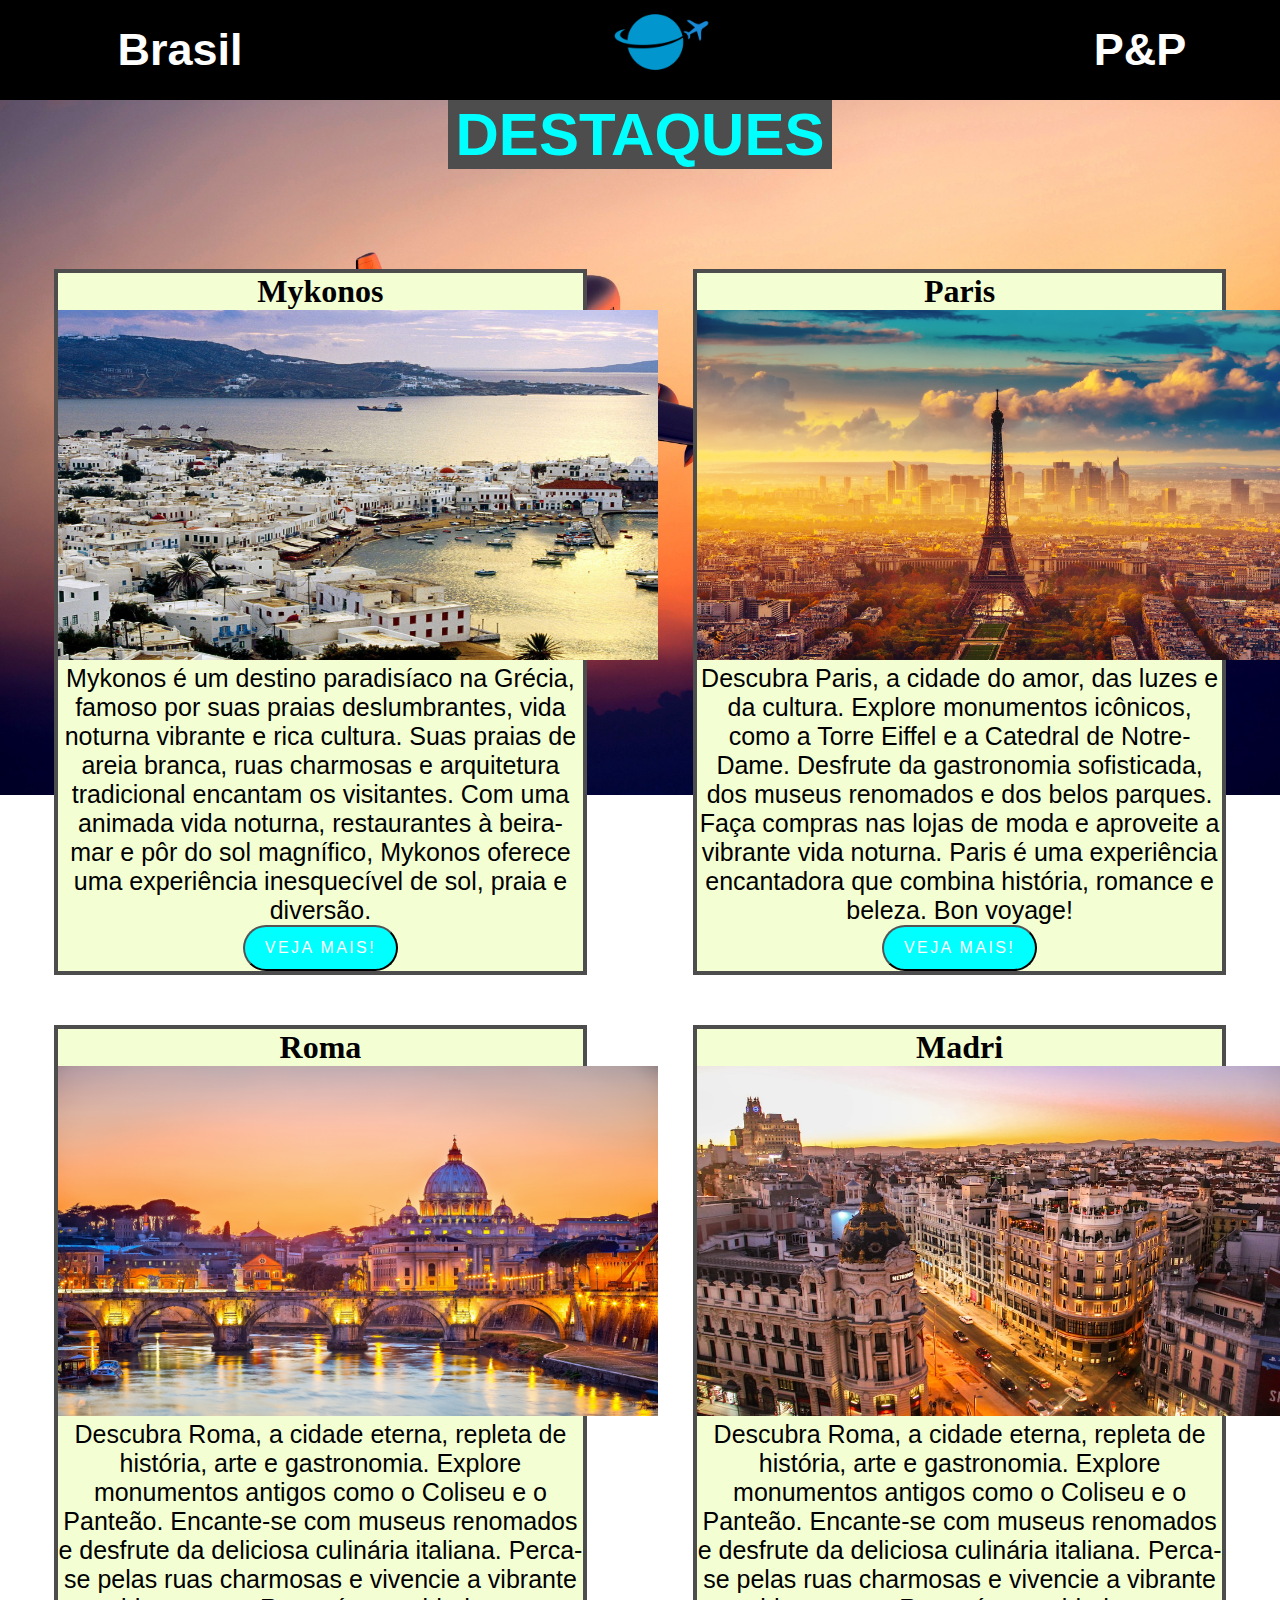
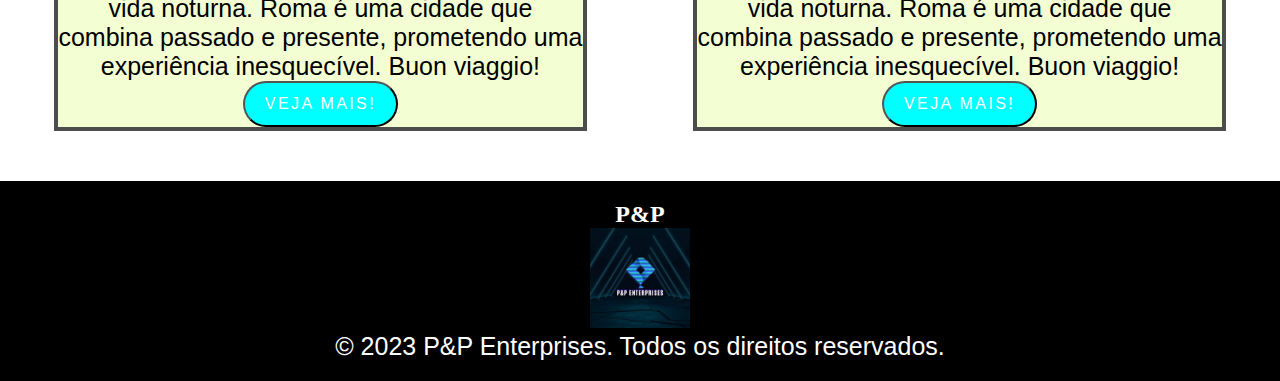
<file: index.html>
<!DOCTYPE html>
<html lang="en">
<head>
    <meta charset="UTF-8">
    <meta name="viewport" content="width=device-width, initial-scale=1.0">
    <title>Traveling</title>
    <link rel="stylesheet" href="estilo.css">
    <link rel="icon" type="image/x-icon" href="favicon-16x16.png">
</head>
<body>
    <div class="menu">
        <div class="menu-item"><a href="Brasil.html" class="item-menu"><h2>Brasil</h2></a></div>
        <div class="menu-item">
          <a href="index.html"><img src="Img/Logo1.png" alt="" class="travel"></a>
        </div>
        <div class="menu-item" ><a href="P&P.html" class="item-menu"><h2>P&P</h2></a></div>
      </div>
    </div>
    <div class="tittle-body">
    <h1 class="">DESTAQUES</h1>
    </div>
    <div class="pagina-vendas">
    <div class="venda">
        <h1>Mykonos</h1>
        <img src="Img/mykonos.jpg" alt="" class="local">
        <p>Mykonos é um destino paradisíaco na Grécia, famoso por suas praias deslumbrantes, vida noturna vibrante e rica cultura. Suas praias de areia branca, ruas charmosas e 
            arquitetura tradicional encantam os visitantes. Com uma animada vida noturna, restaurantes à beira-mar e pôr do sol magnífico, Mykonos oferece uma experiência inesquecível
             de sol, praia e diversão.</p>
             <button>Veja mais!</button>
    </div>
    <div class="venda">
        <h1>Paris</h1>
        <img src="Img/paris.jpg" alt="" class="local">
        <p>Descubra Paris, a cidade do amor, das luzes e da cultura. Explore monumentos icônicos, como a Torre Eiffel e a Catedral de Notre-Dame. Desfrute da gastronomia sofisticada, dos museus renomados e dos belos parques. Faça compras nas lojas de moda e aproveite a vibrante vida noturna. Paris é uma experiência encantadora que combina história, romance e beleza. Bon voyage!</p>
        <button>Veja mais!</button>
    </div>
    <div class="venda">
        <h1>Roma</h1>
        <img src="Img/roma.jpg" alt="" class="local">
        <p>Descubra Roma, a cidade eterna, repleta de história, arte e gastronomia. Explore monumentos antigos como o Coliseu e o Panteão. Encante-se com museus renomados e desfrute da deliciosa culinária italiana. Perca-se pelas ruas charmosas e vivencie a vibrante vida noturna. Roma é uma cidade que combina passado e presente, prometendo uma experiência inesquecível. Buon viaggio!</p>
             <button>Veja mais!</button>
    </div>
    <div class="venda">
        <h1>Madri</h1>
        <img src="Img/madri.jpg" alt="" class="local">
        <p>Descubra Roma, a cidade eterna, repleta de história, arte e gastronomia. Explore monumentos antigos como o Coliseu e o Panteão. Encante-se com museus renomados e desfrute da deliciosa culinária italiana. Perca-se pelas ruas charmosas e vivencie a vibrante vida noturna. Roma é uma cidade que combina passado e presente, prometendo uma experiência inesquecível. Buon viaggio!</p>
             <button>Veja mais!</button>
    </div>
    </div>  

    <footer>
        <div class="footer-container">
            <div class="footer-logo">
                <h2 class="">P&P</h2>
                <img src="Img/emp.jpeg" alt="" class="footer-logo-img">
            </div>
        </div>
        <div class="footer-bottom">
            <p class="footer-text">© 2023 P&P Enterprises. Todos os direitos reservados.</p>
        </div>
    </footer>
    
    
</body>
</html>
</file>
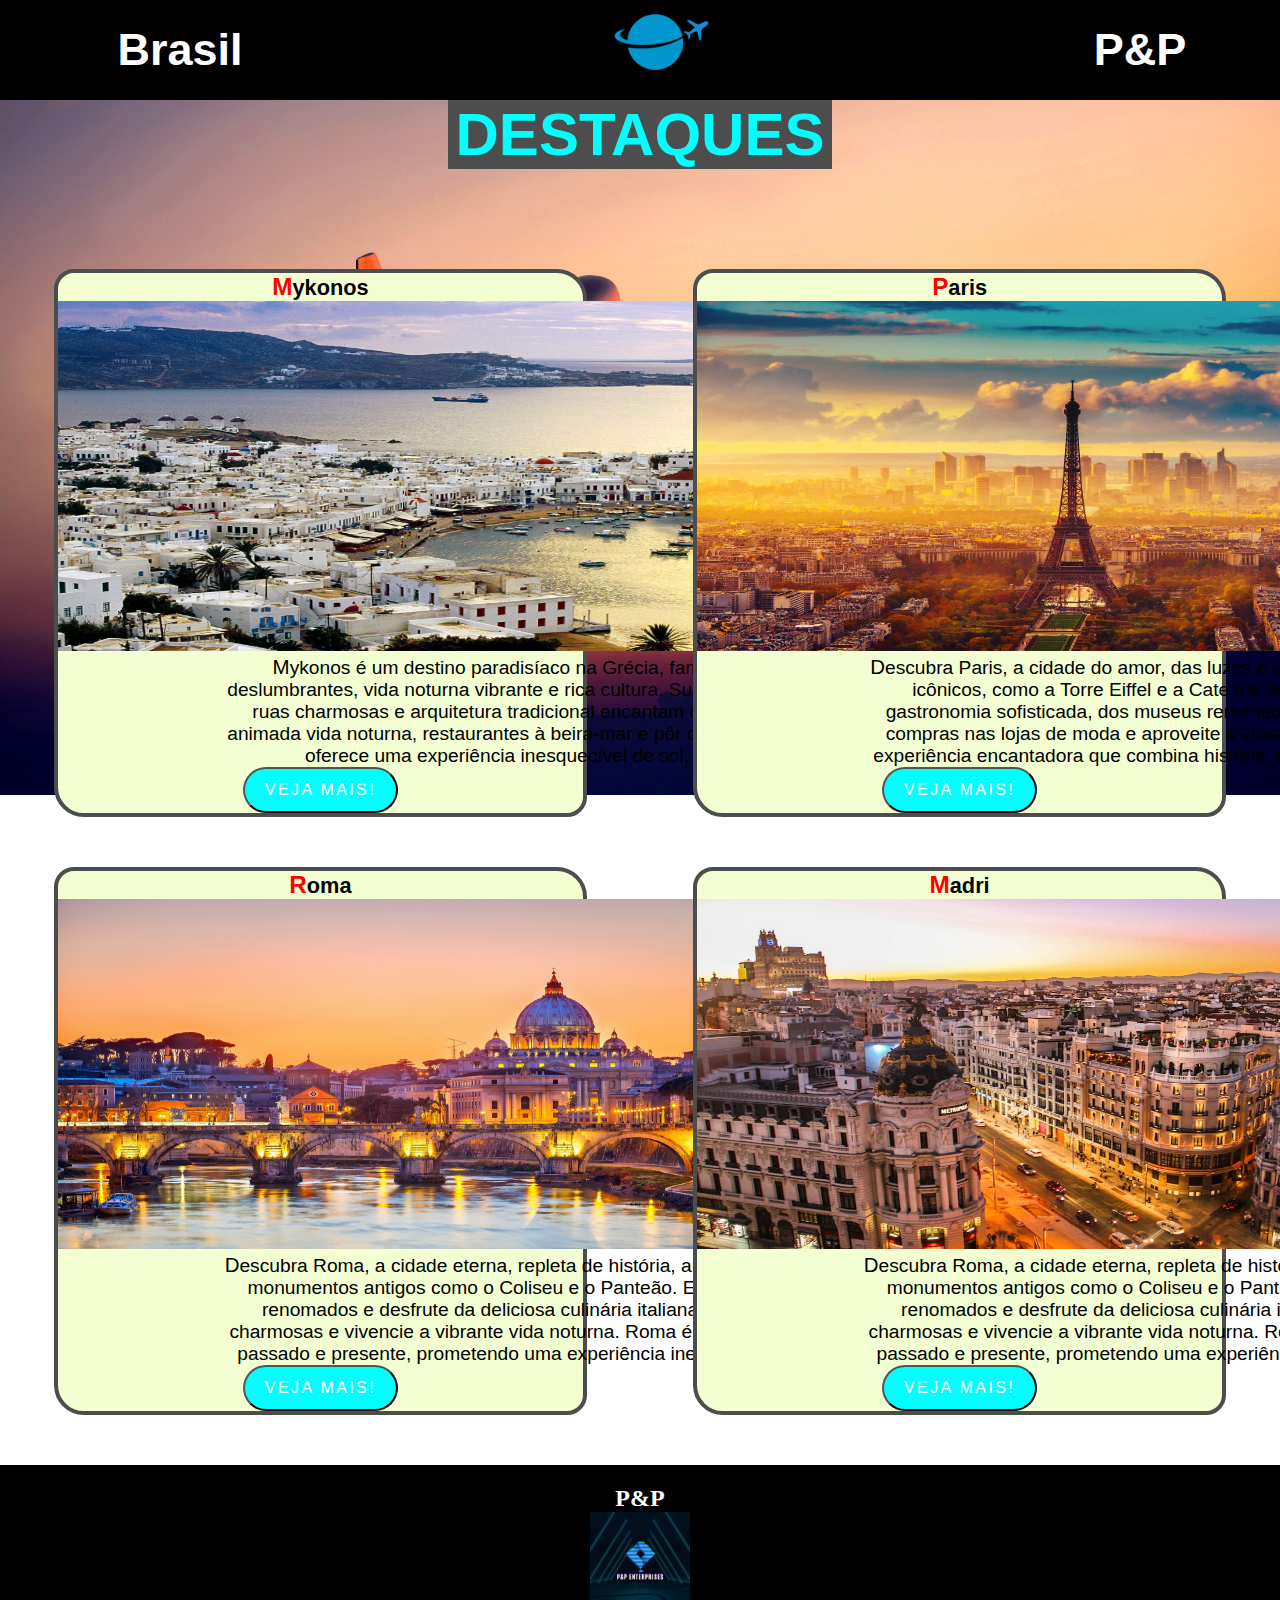
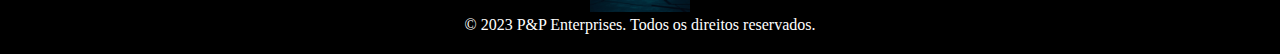
<file: Traveling/index.html>
<!DOCTYPE html>
<html lang="en">
<head>
    <meta charset="UTF-8">
    <meta name="viewport" content="width=device-width, initial-scale=1.0">
    <title>Traveling</title>
    <link rel="stylesheet" href="estilo.css">
    <link rel="icon" type="image/x-icon" href="favicon-16x16.png">
</head>
<body>
    <div class="menu">
        <div class="menu-item"><a href="Brasil.html" class="item-menu"><h2>Brasil</h2></a></div>
        <div class="menu-item">
          <a href="index.html"><img src="Img/Logo1.png" alt="" class="travel"></a>
        </div>
        <div class="menu-item" ><a href="P&P.html" class="item-menu"><h2>P&P</h2></a></div>
      </div>
    </div>
    <div class="tittle-body">
    <h1 class="">DESTAQUES</h1>
    </div>
    <div class="pagina-vendas">
    <div class="venda">
        <h1 class="h1">Mykonos</h1>
        <img src="Img/mykonos.jpg" alt="" class="local">
        <p  class="p1">Mykonos é um destino paradisíaco na Grécia, famoso por suas praias deslumbrantes, vida noturna vibrante e rica cultura. Suas praias de areia branca, ruas charmosas e 
            arquitetura tradicional encantam os visitantes. Com uma animada vida noturna, restaurantes à beira-mar e pôr do sol magnífico, Mykonos oferece uma experiência inesquecível
             de sol, praia e diversão.</p>
             <button>Veja mais!</button>
    </div>
    <div class="venda">
        <h1  class="h1">Paris</h1>
        <img src="Img/paris.jpg" alt="" class="local">
        <p class="p1">Descubra Paris, a cidade do amor, das luzes e da cultura. Explore monumentos icônicos, como a Torre Eiffel e a Catedral de Notre-Dame. Desfrute da gastronomia sofisticada, dos museus renomados e dos belos parques. Faça compras nas lojas de moda e aproveite a vibrante vida noturna. Paris é uma experiência encantadora que combina história, romance e beleza. Bon voyage!</p>
        <button>Veja mais!</button>
    </div>
    <div class="venda">
        <h1  class="h1">Roma</h1>
        <img src="Img/roma.jpg" alt="" class="local">
        <p  class="p1">Descubra Roma, a cidade eterna, repleta de história, arte e gastronomia. Explore monumentos antigos como o Coliseu e o Panteão. Encante-se com museus renomados e desfrute da deliciosa culinária italiana. Perca-se pelas ruas charmosas e vivencie a vibrante vida noturna. Roma é uma cidade que combina passado e presente, prometendo uma experiência inesquecível. Buon viaggio!</p>
             <button>Veja mais!</button>
    </div>
    <div class="venda">
        <h1  class="h1">Madri</h1>
        <img src="Img/madri.jpg" alt="" class="local">
        <p  class="p1">Descubra Roma, a cidade eterna, repleta de história, arte e gastronomia. Explore monumentos antigos como o Coliseu e o Panteão. Encante-se com museus renomados e desfrute da deliciosa culinária italiana. Perca-se pelas ruas charmosas e vivencie a vibrante vida noturna. Roma é uma cidade que combina passado e presente, prometendo uma experiência inesquecível. Buon viaggio!</p>
             <button>Veja mais!</button>
    </div>
    </div>  

    <footer>
        <div class="footer-container">
            <div class="footer-logo">
                <h2 class="">P&P</h2>
                <img src="Img/emp.jpeg" alt="" class="footer-logo-img">
            </div>
        </div>
        <div class="footer-bottom">
            <p class="footer-text">© 2023 P&P Enterprises. Todos os direitos reservados.</p>
        </div>
    </footer>
    
    
</body>
</html>
</file>
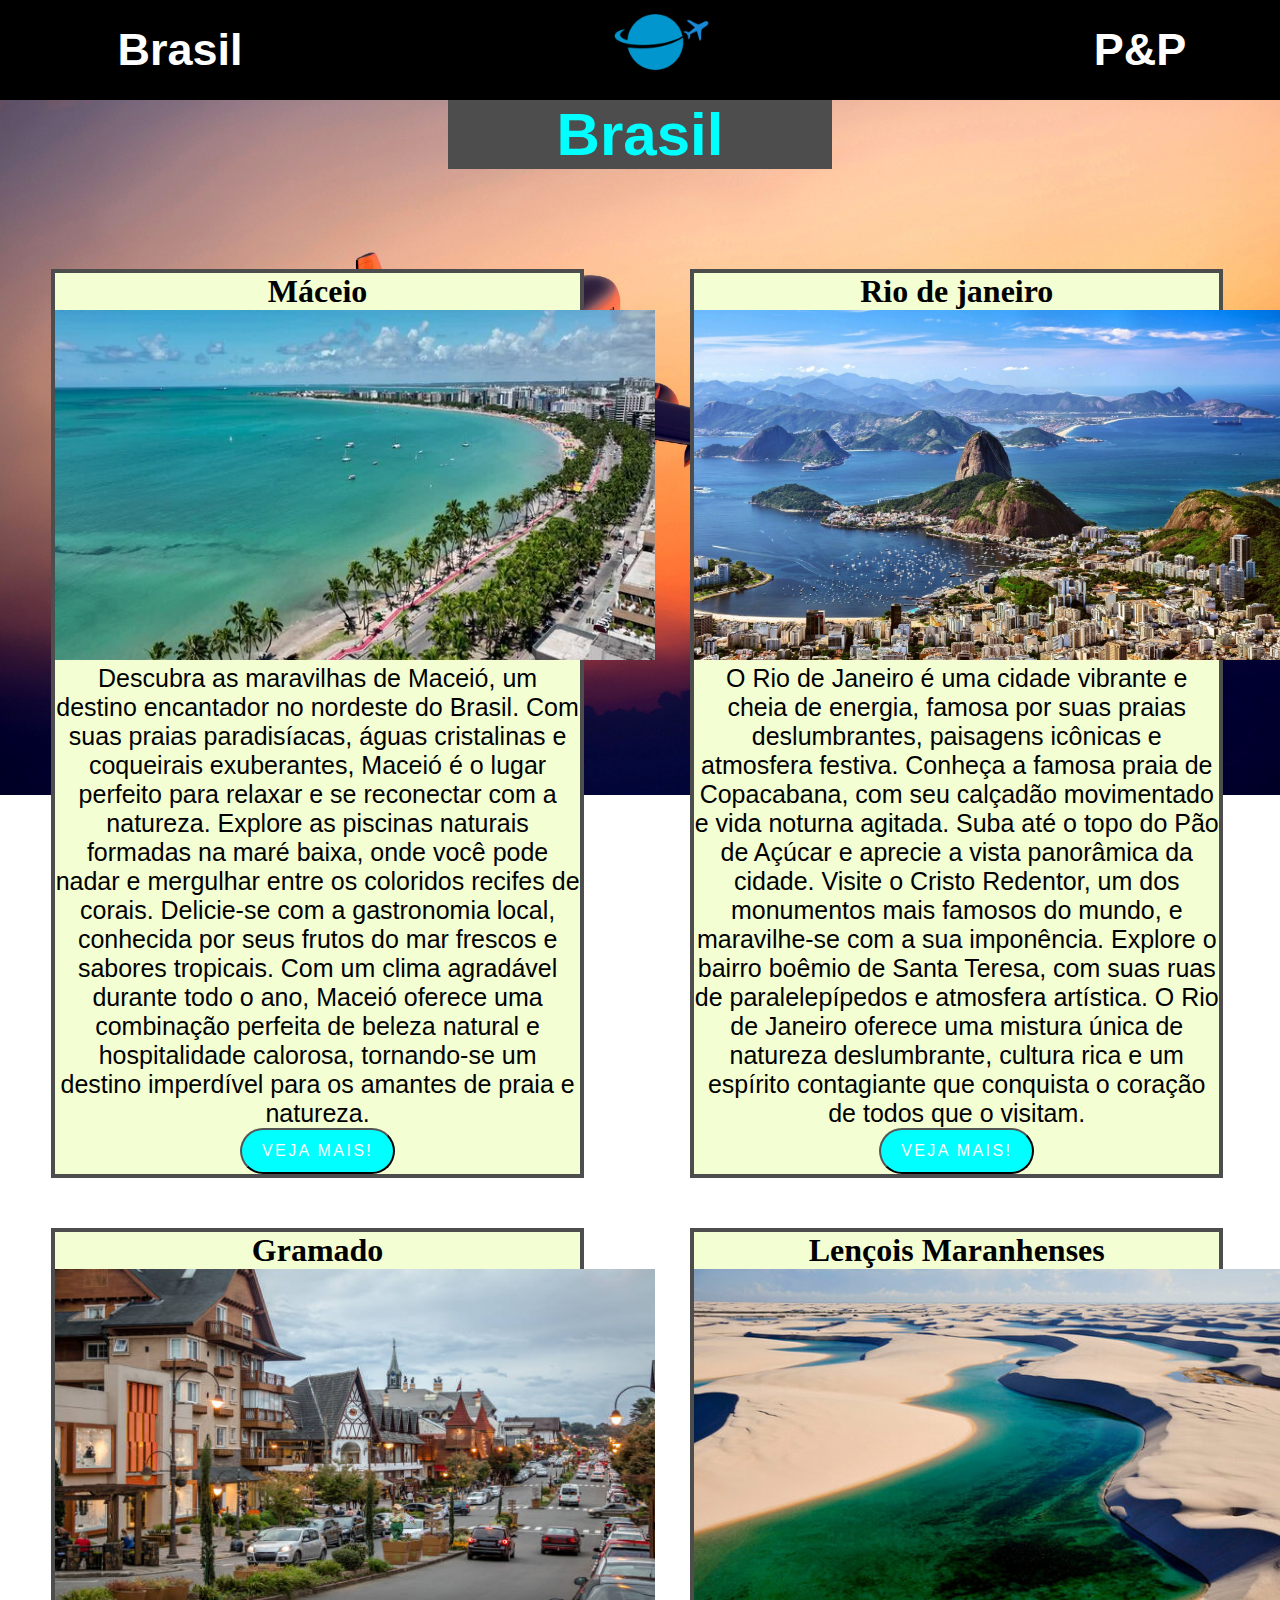
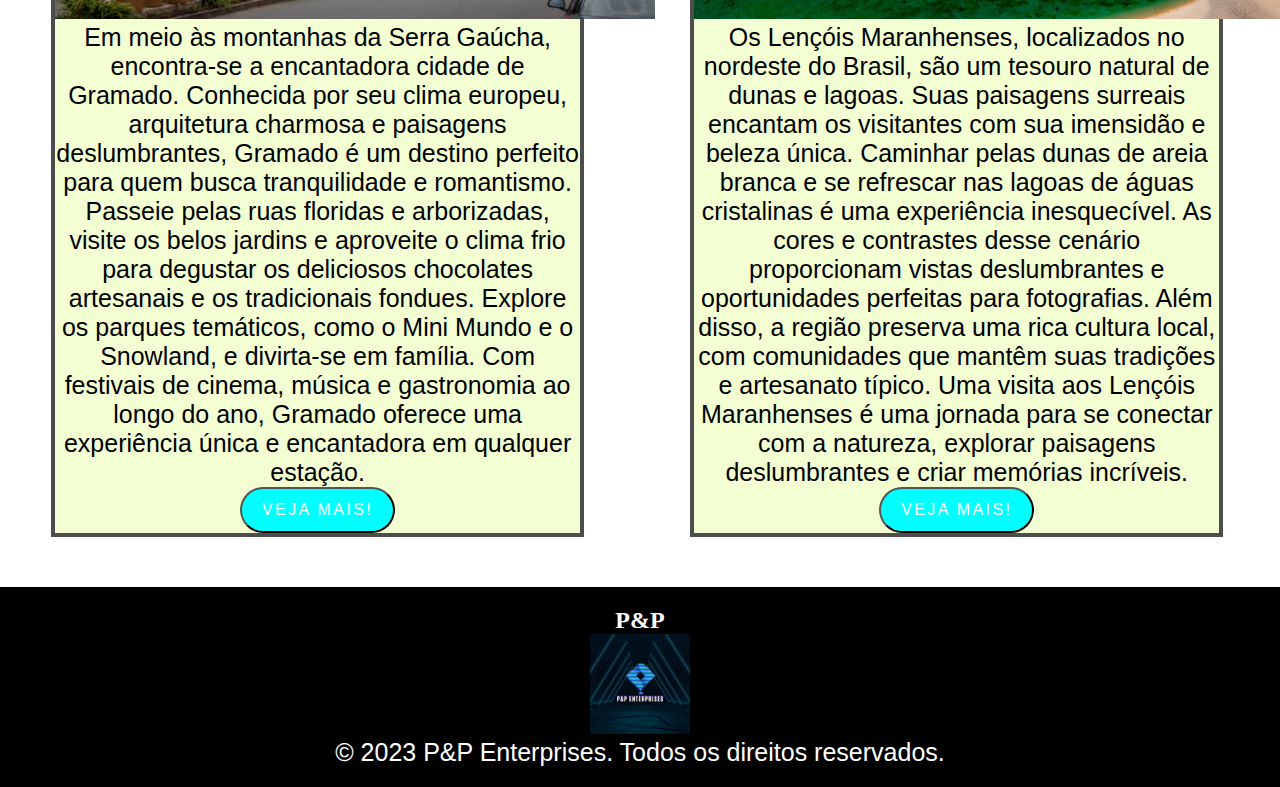
<file: Brasil.html>
<!DOCTYPE html>
<html lang="en">
<head>
    <meta charset="UTF-8">
    <meta name="viewport" content="width=device-width, initial-scale=1.0">
    <title>Traveling</title>
    <link rel="stylesheet" href="estilo.css">
    <link rel="icon" type="image/x-icon" href="favicon-16x16.png">
</head>
<body>
    <div class="menu">
        <div class="menu-item"><a href="Brasil.html" class="item-menu"><h2>Brasil</h2></a></div>
        <div class="menu-item">
          <a href="index.html"><img src="Img/Logo1.png" alt="" class="travel"></a>
        </div>
        <div class="menu-item" ><a href="P&P.html" class="item-menu"><h2>P&P</h2></a></div>
      </div>
    </div>
    <div class="tittle-body"><h1>Brasil</h1></div>

    <div class="venda">
        <h1>Máceio</h1>
        <img src="Img/maceio.jpg" alt="" class="local">
        <p>Descubra as maravilhas de Maceió, um destino encantador no nordeste do Brasil. Com suas praias paradisíacas, águas cristalinas e coqueirais exuberantes, Maceió é o lugar perfeito para relaxar e se reconectar com a natureza. Explore as piscinas naturais formadas na maré baixa, onde você pode nadar e mergulhar entre os coloridos recifes de corais. Delicie-se com a gastronomia local, conhecida por seus frutos do mar frescos e sabores tropicais. Com um clima agradável durante todo o ano, Maceió oferece uma combinação perfeita de beleza natural e hospitalidade calorosa, tornando-se um destino imperdível para os amantes de praia e natureza.</p>
             <button>Veja mais!</button>
    </div>
    <div class="venda">
        <h1>Rio de janeiro</h1>
        <img src="Img/rio.webp" alt="" class="local">
        <p>O Rio de Janeiro é uma cidade vibrante e cheia de energia, famosa por suas praias deslumbrantes, paisagens icônicas e atmosfera festiva. Conheça a famosa praia de Copacabana, com seu calçadão movimentado e vida noturna agitada. Suba até o topo do Pão de Açúcar e aprecie a vista panorâmica da cidade. Visite o Cristo Redentor, um dos monumentos mais famosos do mundo, e maravilhe-se com a sua imponência. Explore o bairro boêmio de Santa Teresa, com suas ruas de paralelepípedos e atmosfera artística. O Rio de Janeiro oferece uma mistura única de natureza deslumbrante, cultura rica e um espírito contagiante que conquista o coração de todos que o visitam.</p>
        <button>Veja mais!</button>
    </div>
    <div class="venda">
        <h1>Gramado</h1>
        <img src="Img/gramado.jpg" alt="" class="local">
        <p>Em meio às montanhas da Serra Gaúcha, encontra-se a encantadora cidade de Gramado. Conhecida por seu clima europeu, arquitetura charmosa e paisagens deslumbrantes, Gramado é um destino perfeito para quem busca tranquilidade e romantismo. Passeie pelas ruas floridas e arborizadas, visite os belos jardins e aproveite o clima frio para degustar os deliciosos chocolates artesanais e os tradicionais fondues. Explore os parques temáticos, como o Mini Mundo e o Snowland, e divirta-se em família. Com festivais de cinema, música e gastronomia ao longo do ano, Gramado oferece uma experiência única e encantadora em qualquer estação.</p>
             <button>Veja mais!</button>
    </div>
    <div class="venda">
        <h1>Lençois Maranhenses</h1>
        <img src="Img/maranhense.jpg" alt="" class="local">
        <p>Os Lençóis Maranhenses, localizados no nordeste do Brasil, são um tesouro natural de dunas e lagoas. Suas paisagens surreais encantam os visitantes com sua imensidão e beleza única. Caminhar pelas dunas de areia branca e se refrescar nas lagoas de águas cristalinas é uma experiência inesquecível. As cores e contrastes desse cenário proporcionam vistas deslumbrantes e oportunidades perfeitas para fotografias. Além disso, a região preserva uma rica cultura local, com comunidades que mantêm suas tradições e artesanato típico. Uma visita aos Lençóis Maranhenses é uma jornada para se conectar com a natureza, explorar paisagens deslumbrantes e criar memórias incríveis.</p>
             <button>Veja mais!</button>
    </div>
    </div> 
    <footer>
        <div class="footer-container">
            <div class="footer-logo">
                <h2 class="">P&P</h2>
                <img src="Img/emp.jpeg" alt="" class="footer-logo-img">
            </div>
        </div>
        <div class="footer-bottom">
            <p class="footer-text">© 2023 P&P Enterprises. Todos os direitos reservados.</p>
        </div>
    </footer>
</body>

</html>
</file>
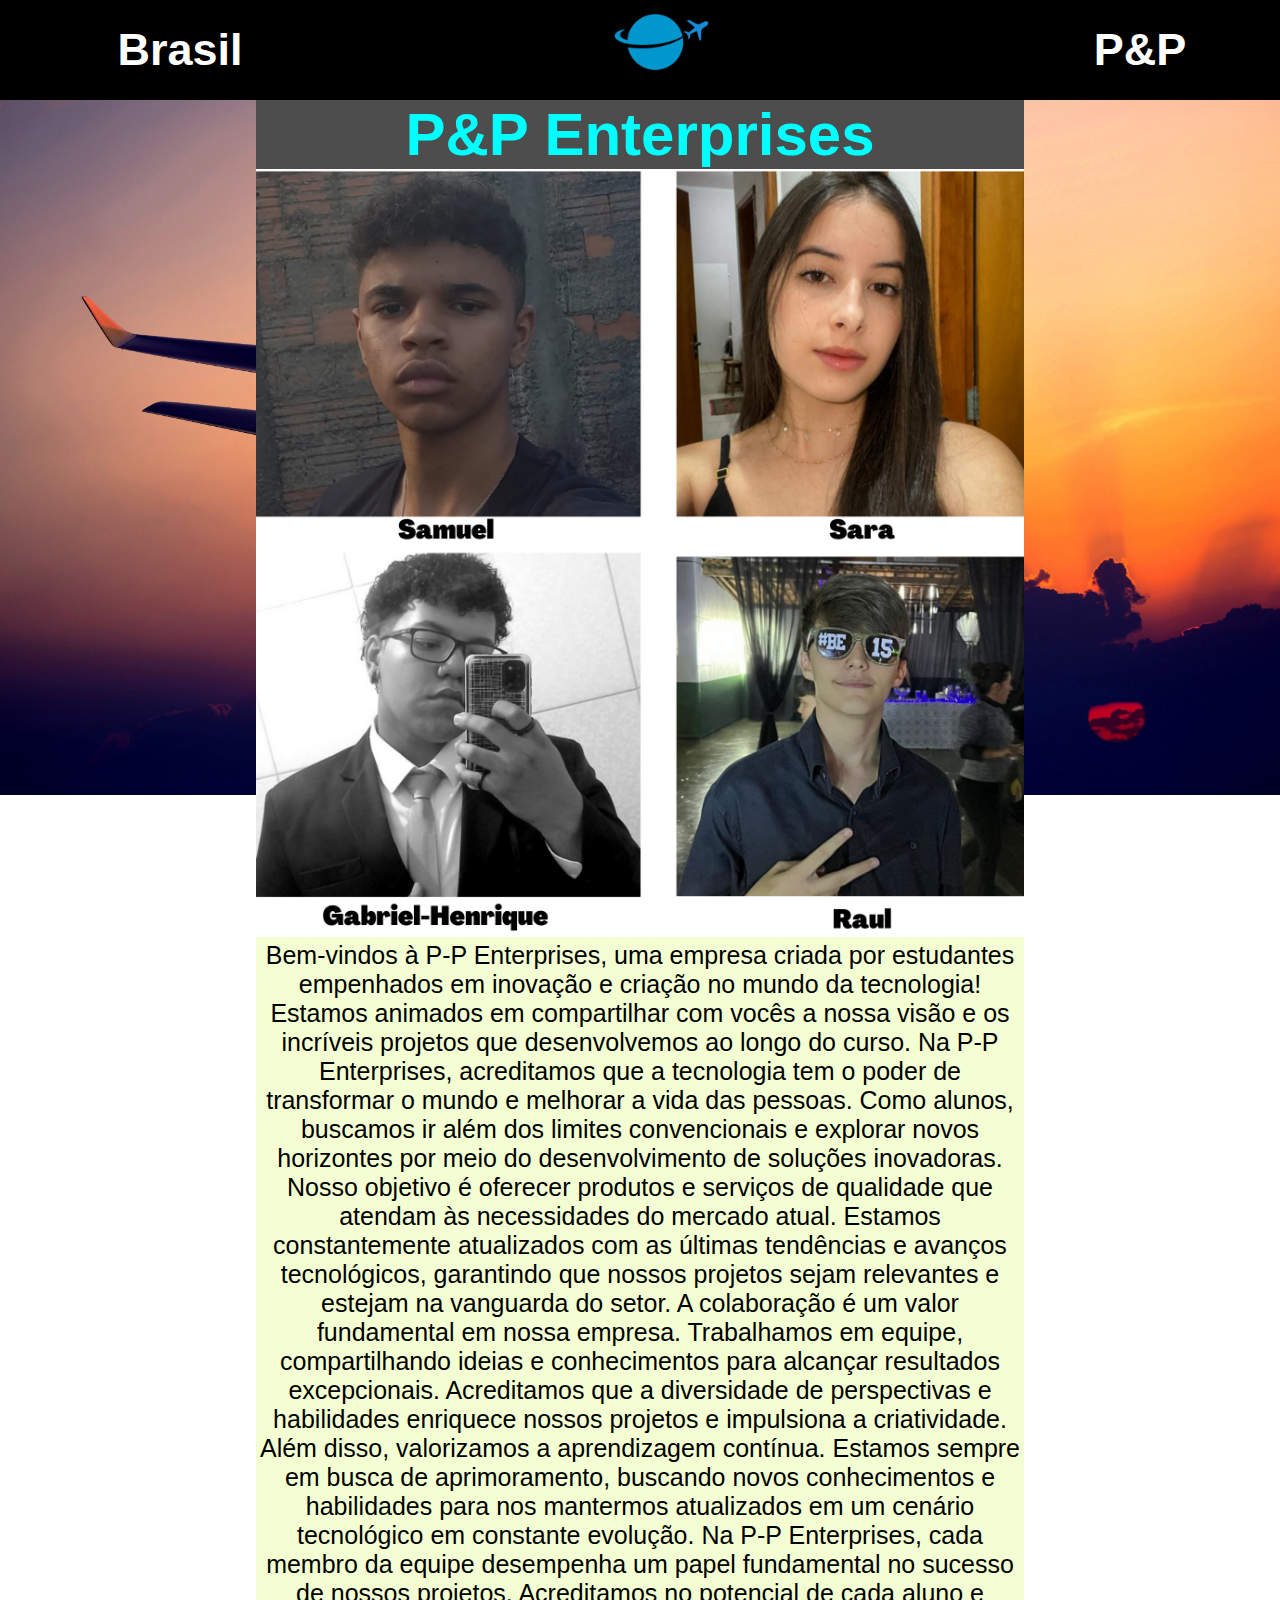
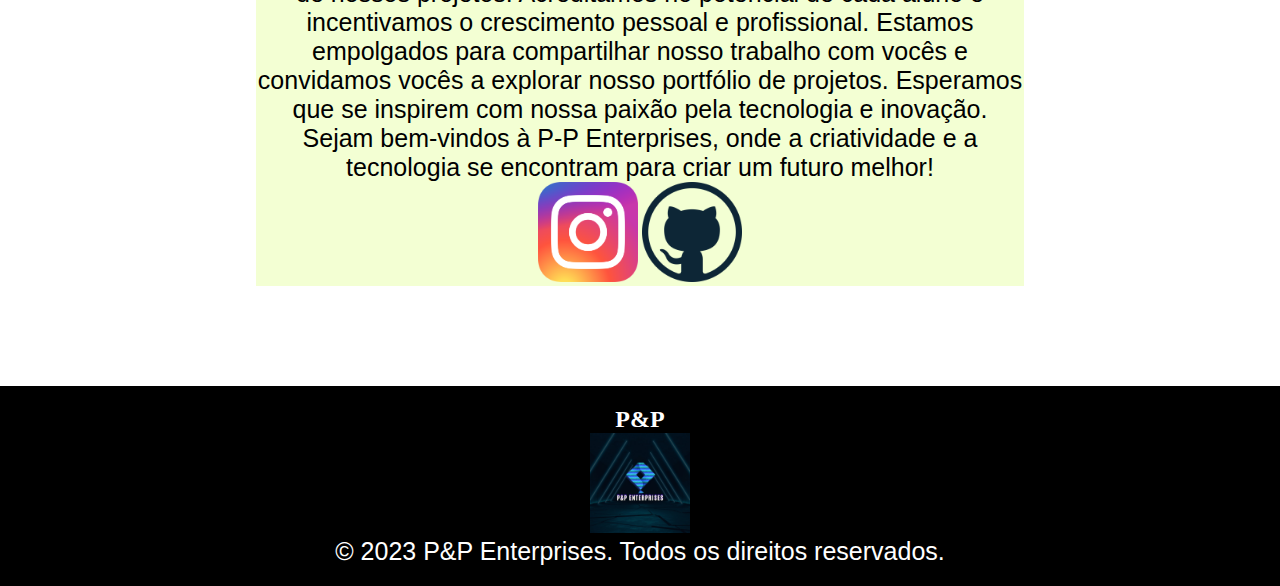
<file: P&P.html>
<!DOCTYPE html>
<html lang="en">
<head>
    <meta charset="UTF-8">
    <meta name="viewport" content="width=device-width, initial-scale=1.0">
    <title>Traveling</title>
    <link rel="stylesheet" href="estilo.css">
    <link rel="icon" type="image/x-icon" href="favicon-16x16.png">
</head>
<body>
    <div class="menu">
        <div class="menu-item"><a href="Brasil.html" class="item-menu"><h2>Brasil</h2></a></div>
        <div class="menu-item">
          <a href="index.html"><img src="Img/Logo1.png" alt="" class="travel"></a>
        </div>
        <div class="menu-item" ><a href="P&P.html" class="item-menu"><h2>P&P</h2></a></div>
      </div>
      <div class="main">
      <div class="pp"><h1>P&P Enterprises</h1></div>
      <img src="Img/Samuel.png" alt="" class="foto">
      <p class="">Bem-vindos à P-P Enterprises, uma empresa criada por estudantes empenhados em inovação e criação no mundo da tecnologia! Estamos animados em compartilhar com vocês a nossa visão e os incríveis projetos que desenvolvemos ao longo do curso.

        Na P-P Enterprises, acreditamos que a tecnologia tem o poder de transformar o mundo e melhorar a vida das pessoas. Como alunos, buscamos ir além dos limites convencionais e explorar novos horizontes por meio do desenvolvimento de soluções inovadoras.
        
        Nosso objetivo é oferecer produtos e serviços de qualidade que atendam às necessidades do mercado atual. Estamos constantemente atualizados com as últimas tendências e avanços tecnológicos, garantindo que nossos projetos sejam relevantes e estejam na vanguarda do setor.
        
        A colaboração é um valor fundamental em nossa empresa. Trabalhamos em equipe, compartilhando ideias e conhecimentos para alcançar resultados excepcionais. Acreditamos que a diversidade de perspectivas e habilidades enriquece nossos projetos e impulsiona a criatividade.
        
        Além disso, valorizamos a aprendizagem contínua. Estamos sempre em busca de aprimoramento, buscando novos conhecimentos e habilidades para nos mantermos atualizados em um cenário tecnológico em constante evolução.
        
        Na P-P Enterprises, cada membro da equipe desempenha um papel fundamental no sucesso de nossos projetos. Acreditamos no potencial de cada aluno e incentivamos o crescimento pessoal e profissional.
        
        Estamos empolgados para compartilhar nosso trabalho com vocês e convidamos vocês a explorar nosso portfólio de projetos. Esperamos que se inspirem com nossa paixão pela tecnologia e inovação.
        
        Sejam bem-vindos à P-P Enterprises, onde a criatividade e a tecnologia se encontram para criar um futuro melhor!</p>
        <a href="https://encurtador.com.br/jKL68"><img src="Img/insta.png" alt="" class="insta"></a>
        <a href="https://github.com/P-P-Enterprises"><img src="Img/git.png" alt="" class="insta"></a>
</div>
<footer>
    <div class="footer-container">
        <div class="footer-logo">
            <h2 class="">P&P</h2>
            <img src="Img/emp.jpeg" alt="" class="footer-logo-img">
        </div>
    </div>
    <div class="footer-bottom">
        <p class="footer-text">© 2023 P&P Enterprises. Todos os direitos reservados.</p>
    </div>
</footer>
</body>
</html>
</file>
<file: estilo.css>
:root{
    --corfundo: white;
    --cormenu: black;
}
@import url('https://fonts.googleapis.com/css2?family=Oswald:wght@700&family=Roboto:wght@500&display=swap');
*{
    margin: 0px;
}
body{
    background-image: url(Img/fundoim.jpg);
    background-size: 100%;
    background-repeat: no-repeat;
    background-attachment: fixed;
}
.menu {
    display: flex;
    justify-content: space-between;
    width: 100%;
    height: 100px;
    background-color: var(--cormenu);
    color: var(--corfundo);
    padding: 0 20px;
  }
  
  .menu-item {
    flex-basis: 25%;
    display: flex;
    justify-content: center;
    align-items: center;
  }
  .item-menu{
    text-decoration: none;
    font-size: 30px;
    color: white;
    font-family: 'Oswald', sans-serif;
  }
  
  
  .travel{
    flex-basis: 50%;
    height: 100px;
  }
  .logo img {
    max-width: 100%;
    height: auto;
  }
.emp{
    height: 100px;
}
.tittle{
    display: inline;
    color: white;
}
.local{
    width: 600px;
    height: 350px;
    
}
.venda{
    color: black;
    width: 41%;
    display: inline-block;
    margin-left: 4%;
    margin-right: 4%;
    margin-bottom: 50px;
    text-align: center;
    border: 4px solid rgb(78, 77, 77);
    background-color: rgb(243, 255, 211);
}
p{
    font-family: 'Oswald', sans-serif;
    font-size: 25px;
}
.pagina-vendas{
    width: 100%;
    text-align: center;
}
.tittle-body{
    width: 30%;
    margin-right: 35%;
    margin-left: 35%;
    margin-top: 0px;
    margin-bottom: 100px;
    text-align: center;
    font-family: 'Oswald', sans-serif;
    font-size: 30px;
    color: cyan;
    background-color: rgb(78, 77, 77);

}
button {
    display: inline-block;
    padding: .75rem 1.25rem;
    border-radius: 10rem;
    color: white;
    text-transform: uppercase;
    font-size: 1rem;
    letter-spacing: .15rem;
    transition: all .3s;
    position: relative;
    overflow: hidden;
    z-index: 1;
    background-color: cyan;
}
footer {
    background-color: black;
    color: white;
    padding: 20px;
    text-align: center;
}
.footer-logo-img{
    height: 100px;
}


.emp{
    margin-right: 20%;
    margin-left: 40%;
    height: 200px;
    margin-bottom: 100px;
}
.insta{
    height: 100px;
    margin-right: 0;

}
.logoemp{
    text-align: center;
    height: 100px;
}
.main{
    margin-left: 20%;
    margin-bottom: 100px;
    width: 60%;
    background-color: rgb(243, 255, 211);
    text-align: center;
}
.foto{
    width: 100%;
}
.pp{
    text-align: center;
    font-family: 'Oswald', sans-serif;
    font-size: 30px;
    color: cyan;
    background-color: rgb(78, 77, 77);;
}
.insta{
    height: 100px;
    width: 100px;
}
</file>
<file: Traveling/estilo.css>
:root{
    --corfundo: white;
    --cormenu: black;
}
@import url('https://fonts.googleapis.com/css2?family=Oswald:wght@700&family=Roboto:wght@500&display=swap');
*{
    margin: 0px;
}
body{
    background-image: url(Img/fundoim.jpg);
    background-size: 100%;
    background-repeat: no-repeat;
    background-attachment: fixed;
}
.menu {
    display: flex;
    justify-content: space-between;
    width: 100%;
    height: 100px;
    background-color: var(--cormenu);
    color: var(--corfundo);
    padding: 0 20px;
  }
  
  .menu-item {
    flex-basis: 25%;
    display: flex;
    justify-content: center;
    align-items: center;
  }
  .item-menu{
    text-decoration: none;
    font-size: 30px;
    color: white;
    font-family: 'Oswald', sans-serif;
  }
  .h1{
    font-size: 1.7vw;
    font-family: 'Trebuchet MS', 'Lucida Sans Unicode', 'Lucida Grande', 'Lucida Sans', Arial, sans-serif;
  }
  .h1::first-letter{
    color: red;
    font-size: 1.9vw;
  }
  
  .travel{
    flex-basis: 50%;
    height: 100px;
  }
  .logo img {
    max-width: 100%;
    height: auto;
  }
.emp{
    height: 100px;
}
.tittle{
    display: inline;
    color: white;
}
.local{
    width: 750px;
    height: 350px;
    border-radius: 1f0px 10px 25px 25px;
}
.venda{
    color: black;
    width: 41%;
    display: inline-block;
    margin-left: 4%;
    margin-right: 4%;
    margin-bottom: 50px;
    text-align: center;
    border-radius: 20px 30px;
    border: 4px solid rgb(78, 77, 77);
    background-color: rgb(243, 255, 211);
}
.p1{
    font-family:'Trebuchet MS', 'Lucida Sans Unicode', 'Lucida Grande', 'Lucida Sans', Arial, sans-serif;
    font-size: 1.5vw;
    width: 700px;
    text-align: center;
  margin-left: 31%;
 
    }
    .p1::first-letter{
      font-size: 1.6vw;
    }
  
.pagina-vendas{
    width: 100%;
    text-align: center;
}
.tittle-body{
    width: 30%;
    margin-right: 35%;
    margin-left: 35%;
    margin-top: 0px;
    margin-bottom: 100px;
    text-align: center;
    font-family: 'Oswald', sans-serif;
    font-size: 30px;
    color: cyan;
    background-color: rgb(78, 77, 77);

}
button {
    display: inline-block;
    padding: .75rem 1.25rem;
    border-radius: 10rem;
    color: white;
    text-transform: uppercase;
    font-size: 1rem;
    letter-spacing: .15rem;
    transition: all .3s;
    position: relative;
    overflow: hidden;
    z-index: 1;
    background-color: cyan;
}
footer {
    background-color: black;
    color: white;
    padding: 20px;
    text-align: center;
}
.footer-logo-img{
    height: 100px;
}


.emp{
    margin-right: 20%;
    margin-left: 40%;
    height: 200px;
    margin-bottom: 100px;
}
.insta{
    height: 100px;
    margin-right: 0;

}
.logoemp{
    text-align: center;
    height: 100px;
}
.main{
    margin-left: 20%;
    margin-bottom: 100px;
    width: 60%;
    background-color: rgb(243, 255, 211);
    text-align: center;
}
.foto{
    width: 100%;
}
.pp{
    text-align: center;
    font-family: 'Oswald', sans-serif;
    font-size: 30px;
    color: cyan;
    background-color: rgb(78, 77, 77);;
}
.insta{
    height: 100px;
    width: 100px;
}
</file>
